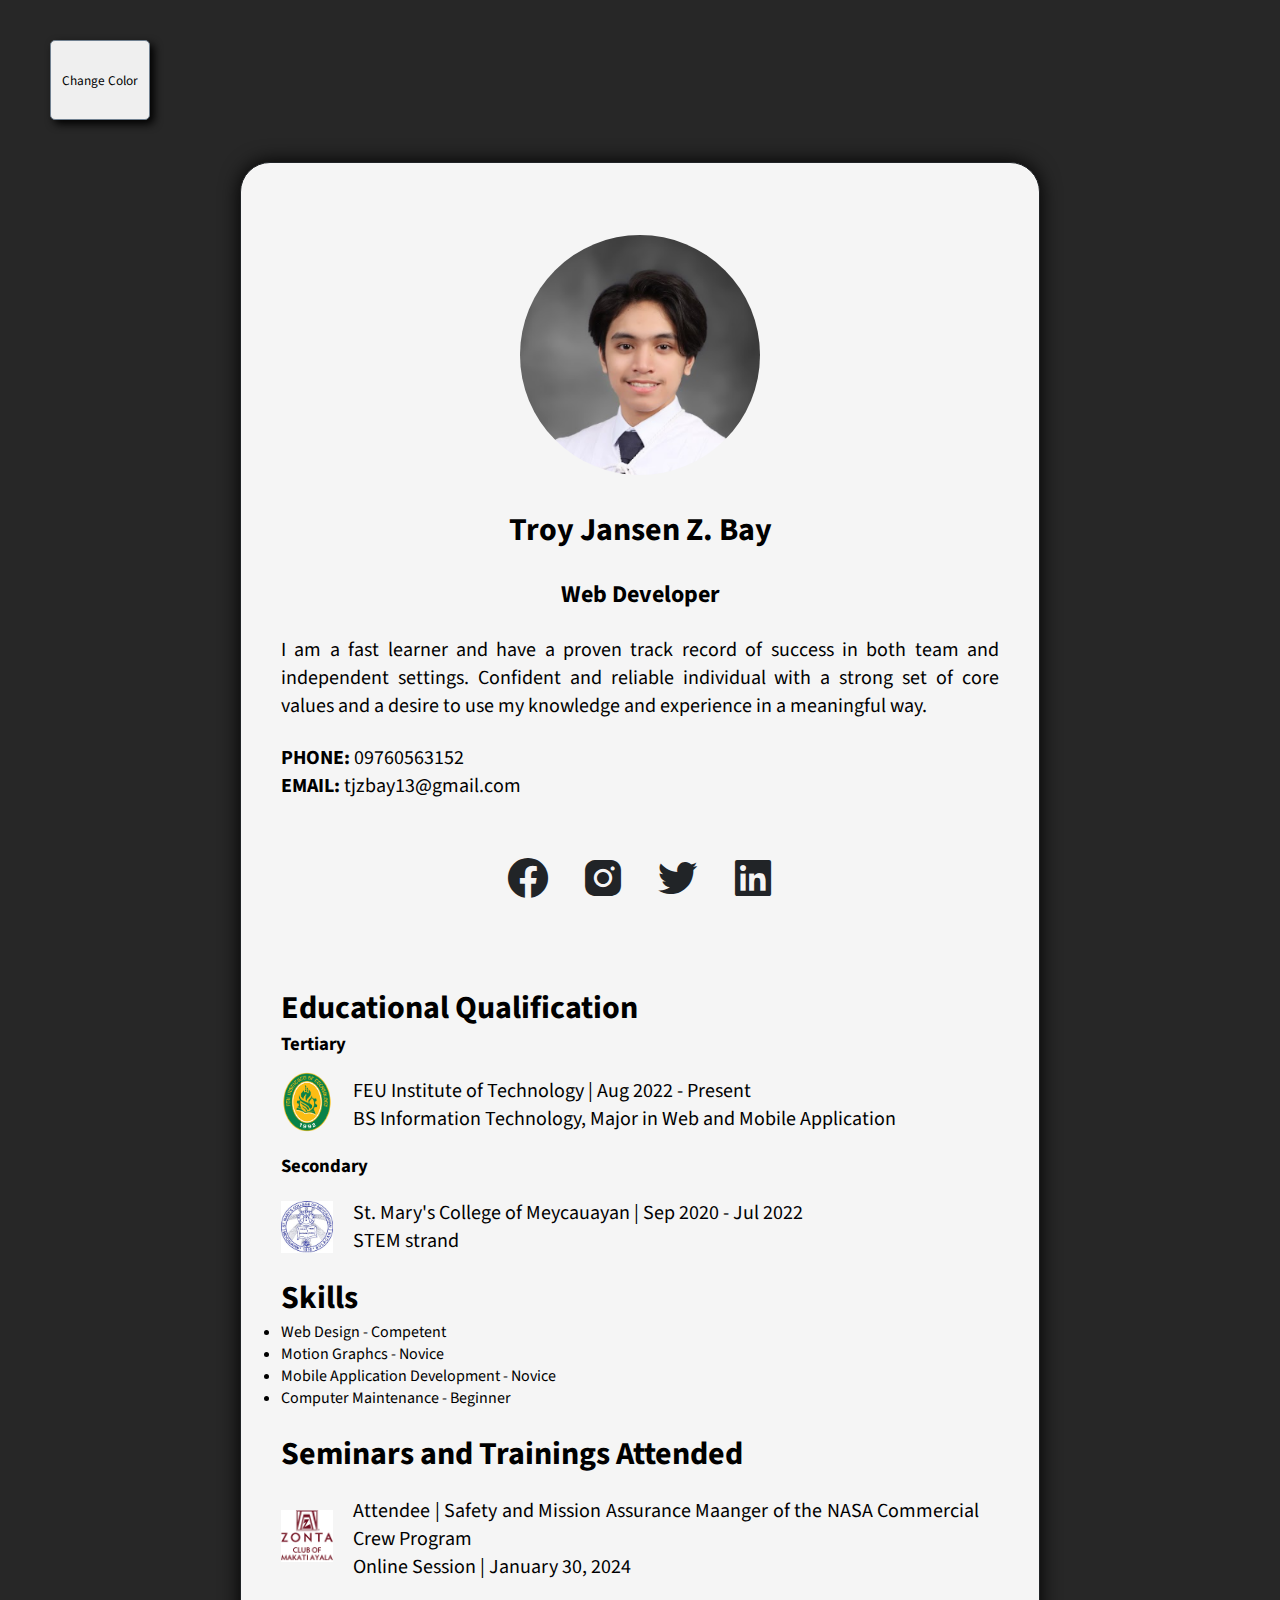
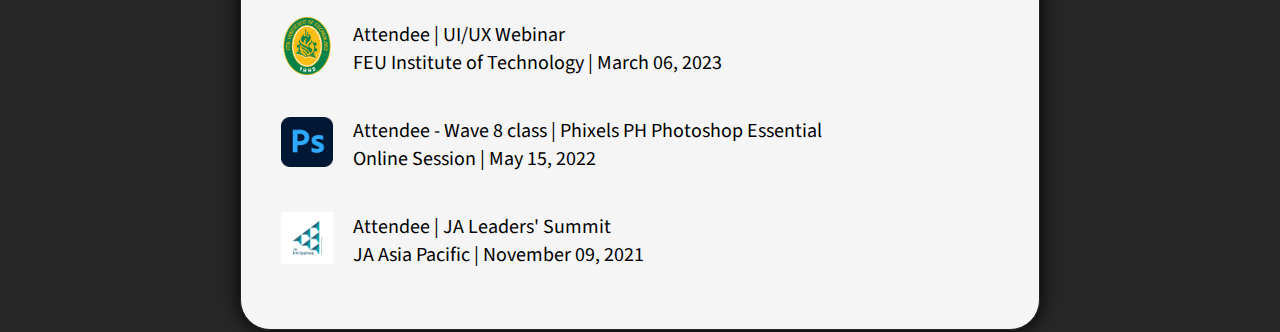
<file: index.html>
<!DOCTYPE html>
<html lang="en">
  <head>
    <meta charset="UTF-8" />
    <meta name="viewport" content="width=device-width, initial-scale=1.0" />
    <link rel="stylesheet" href="./Style/style.css" />
    <link
      href="https://unpkg.com/boxicons@2.1.4/css/boxicons.min.css"
      rel="stylesheet"
    />
    <!-- Google tag (gtag.js) -->
<script async src="https://www.googletagmanager.com/gtag/js?id=G-W4TLEFJ5BL"></script>
<script>
  window.dataLayer = window.dataLayer || [];
  function gtag(){dataLayer.push(arguments);}
  gtag('js', new Date());

  gtag('config', 'G-W4TLEFJ5BL');
</script>
  </head>
  <body>
    <main class="container">
      <div class="btn">
        <button class="btn-color-change" id="btn-color" onclick="changeColor()">
          Change Color
        </button>
      </div>

      <section class="wrapper">
        <div class="profile">
          <div class="profile-image">
            <img src="./Images/troyprof.png" alt="" class="profile-pic" />
          </div>
          <div class="profile-info">
            <h1 class="profile-name">Troy Jansen Z. Bay</h1>
            <h2 class="profile-profession">Web Developer</h2>
            <p class="profile-description">
              I am a fast learner and have a proven track record of success in
              both team and independent settings. Confident and reliable
              individual with a strong set of core values and a desire to use my
              knowledge and experience in a meaningful way.
            </p>
            <div class="profile-contact">
              <div class="phone">
                <p><strong>PHONE: </strong>09760563152</p>
              </div>
              <div class="email">
                <p><strong>EMAIL: </strong>tjzbay13@gmail.com</p>
              </div>
            </div>
            <div class="profile-contact-icon">
              <div class="icons">
                <a href="facebook.com"
                  ><i class="bx bxl-facebook-circle"></i
                ></a>
                <a href="instagram.com"><i class="bx bxl-instagram-alt"></i></a>
                <a href="twitter.com"><i class="bx bxl-twitter"></i></a>
                <a href="linkedin.com"
                  ><i class="bx bxl-linkedin-square"></i
                ></a>
              </div>
            </div>
          </div>
        </div>
        <div class="information">
          <div class="education">
            <h1>Educational Qualification</h1>
            <h3>Tertiary</h3>
            <div class="tertiary">
              <div class="logo">
                <img
                  class="logo"
                  src="./Images/FEUTech_logo.png"
                  alt="Logo Feu Tech"
                />
              </div>
              <p>
                FEU Institute of Technology | Aug 2022 - Present <br />
                BS Information Technology, Major in Web and Mobile Application
              </p>
            </div>
            <h3>Secondary</h3>
            <div class="secondary">               
              <img class="logo" src="./Images/SMCM.jpg" alt="Logo STI" />
              <p>
                St. Mary's College of Meycauayan | Sep 2020 - Jul 2022 <br />
                STEM strand
              </p>
            </div>
          </div>
          <div class="skills">
            <h1>Skills</h1>
            <p>
              <li>Web Design - Competent <br /></li>
              <li>Motion Graphcs - Novice <br /></li>
              <li>Mobile Application Development - Novice <br /></li>
              <li>Computer Maintenance - Beginner <br /></li><br>
            </p>
          </div>
          <div class="seminars">
            <h1>Seminars and Trainings Attended</h1>
            <div class="tertiary">
              <div class="logo">
                <img class="logo" src="./Images/zonta.png" alt="" />
              </div>
              <p>
                Attendee | Safety and Mission Assurance Maanger of the NASA Commercial Crew Program <br />
                Online Session | January 30, 2024
              </p>
            </div>
            <div class="tertiary">
              <div class="logo">
                <img class="logo" src="./Images/FEUTech_logo.png" alt="" />
              </div>
              <p>
                Attendee | UI/UX Webinar <br />
                FEU Institute of Technology | March 06, 2023
              </p>
            </div>
            <div class="tertiary">
              <div class="logo">
                <img class="logo" src="./Images/adobe.png" alt="" />
              </div>
              <p>
                Attendee - Wave 8 class | Phixels PH Photoshop Essential <br />
                Online Session | May 15, 2022
              </p>
            </div>
            <div class="tertiary">
              <div class="logo">
                <img class="logo" src="./Images/JAlogo.png" alt="" />
              </div>
              <p>
                Attendee | JA Leaders' Summit <br />
                JA Asia Pacific | November 09, 2021
              </p>
            </div>
          </div>
        </div>
      </section>
    </main>

    <script src="./JS/script.js"></script>
  </body>
</html>
</file>
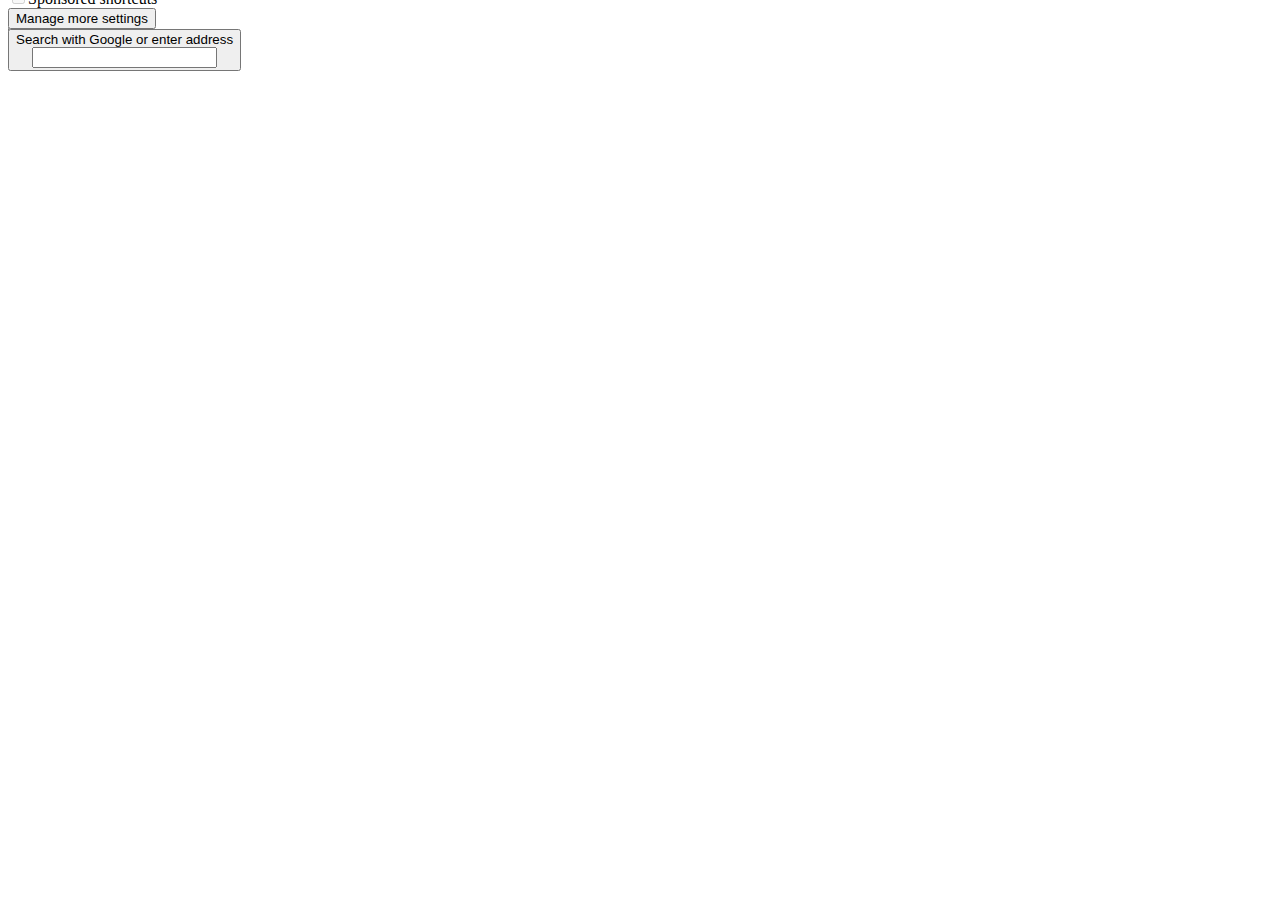
<file: Images/New Tab.htm>
<!-- This Source Code Form is subject to the terms of the Mozilla Public
   - License, v. 2.0. If a copy of the MPL was not distributed with this file,
   - You can obtain one at http://mozilla.org/MPL/2.0/. -->
<!DOCTYPE html>
<html lang="en-US" dir="ltr" lwt-newtab-brighttext=""><head>
<meta http-equiv="content-type" content="text/html; charset=UTF-8">
    <meta charset="utf-8">
    <meta http-equiv="Content-Security-Policy" content="default-src 'none'; object-src 'none'; script-src resource: chrome:; connect-src https:; img-src https: data: blob: chrome:; style-src 'unsafe-inline';">
    <meta name="color-scheme" content="light dark">
    <title data-l10n-id="newtab-page-title">New Tab</title>
    <link rel="icon" type="image/png" href="chrome://branding/content/icon32.png">
    <link rel="localization" href="branding/brand.ftl">
    <link rel="localization" href="toolkit/branding/brandings.ftl">
    <link rel="localization" href="browser/newtab/newtab.ftl">
    <link rel="stylesheet" href="chrome://global/skin/design-system/tokens-brand.css">
    <link rel="stylesheet" href="chrome://browser/content/contentSearchUI.css">
    <link rel="stylesheet" href="chrome://activity-stream/content/css/activity-stream.css">
  </head>
  <body class="activity-stream" style="--newtab-search-icon: url(moz-extension://29783b93-2244-4a98-8e34-2e6519bd6ae1/favicon.ico);">
    <div id="root"><div><span><button class="icon icon-settings personalize-button personalize-animate-appear-done personalize-animate-enter-done" data-l10n-id="newtab-personalize-icon-label" title="Personalize new tab" aria-label="Personalize new tab"></button><div class="customize-menu" role="dialog" data-l10n-id="newtab-personalize-dialog-label" aria-label="Personalize"><button class="close-button" data-l10n-id="newtab-custom-close-button">Close</button><div></div><div class="home-section"><div id="shortcuts-section" class="section"><moz-toggle id="shortcuts-toggle" preference="feeds.topsites" eventsource="TOP_SITES" data-l10n-id="newtab-custom-shortcuts-toggle" data-l10n-attrs="label, description" label="Shortcuts" description="Sites you save or visit"></moz-toggle><div><div class="more-info-top-wrapper"><div class="more-information" style="margin-top: -78px;"><select id="row-selector" class="selector" name="row-count" preference="topSitesRows" disabled="disabled" aria-labelledby="custom-shortcuts-title"><option value="1" data-l10n-id="newtab-custom-row-selector" data-l10n-args="{&quot;num&quot;: 1}" selected="selected">1 row</option><option value="2" data-l10n-id="newtab-custom-row-selector" data-l10n-args="{&quot;num&quot;: 2}">2 rows</option><option value="3" data-l10n-id="newtab-custom-row-selector" data-l10n-args="{&quot;num&quot;: 3}">3 rows</option><option value="4" data-l10n-id="newtab-custom-row-selector" data-l10n-args="{&quot;num&quot;: 4}">4 rows</option></select><div class="check-wrapper" role="presentation"><input id="sponsored-shortcuts" class="sponsored-checkbox" disabled="disabled" type="checkbox" preference="showSponsoredTopSites" eventsource="SPONSORED_TOP_SITES"><label class="sponsored" for="sponsored-shortcuts" data-l10n-id="newtab-custom-sponsored-sites">Sponsored shortcuts</label></div></div></div></div></div><div id="recent-section" class="section"><label class="switch"><moz-toggle id="highlights-toggle" preference="feeds.section.highlights" eventsource="HIGHLIGHTS" data-l10n-id="newtab-custom-recent-toggle" data-l10n-attrs="label, description" label="Recent activity" description="A selection of recent sites and content"></moz-toggle></label></div><span class="divider" role="separator"></span><div><button id="settings-link" class="external-link" data-l10n-id="newtab-custom-settings">Manage more settings</button></div></div></div></span><div class="outer-wrapper ds-outer-wrapper-breakpoint-override only-search visible-logo"><main class=""><div class="non-collapsible-section"><div class="search-wrapper"><div class="logo-and-wordmark"><div class="logo"></div><div class="wordmark"></div></div><div class="search-inner-wrapper"><button class="search-handoff-button" data-l10n-id="newtab-search-box-handoff-input" data-l10n-args="{&quot;engine&quot;:&quot;Google&quot;}" tabindex="-1" title="Search with Google or enter address" aria-label="Search with Google or enter address"><div class="fake-textbox" data-l10n-id="newtab-search-box-handoff-text" data-l10n-args="{&quot;engine&quot;:&quot;Google&quot;}">Search with Google or enter address</div><input type="search" class="fake-editable" tabindex="-1" aria-hidden="true"><div class="fake-caret"></div></button></div></div></div><div class="body-wrapper on"><div class="discovery-stream ds-layout"><div class="ds-column ds-column-12"><div class="ds-column-grid"><div></div></div></div><style data-styles="[[null]]"></style></div></div></main></div></div></div>
    <div id="footer-asrouter-container" role="presentation"></div>
    <script async="" type="module" src="chrome://global/content/elements/moz-toggle.mjs"></script>
  

</body></html>
</file>
<file: Style/style.css>
@import url("https://fonts.googleapis.com/css2?family=Source+Sans+3:wght@300;400&display=swap");
* {
  margin: 0;
  padding: 0;
  box-sizing: border-box;
  font-family: "Source Sans 3", sans-serif;
}

body{
  background-color: #272727;

}

.container {
  display: flex;
  justify-content: center;
  align-items: center;
  flex-direction: column;
  margin: 0 1.875rem;
}

.wrapper {
  margin: 0.125rem auto;
  width: 100%;
  max-width: 50rem;
  border: 1px solid #212427;
  border-radius: 0.3125rem;
  display: flex;
  flex-direction: column;
  justify-content: center;
  border-radius: 1.875rem;
  background-color: #f5f5f5;
  transition: 600ms;
  box-shadow: 0 0 20px rgba(0, 0, 0, 1); 

  a {
    color: #212427;
    transition: 600ms;
  }
  .bx:hover {
    color: blue;
    transition: 200ms ease;
  }
}
.dark {
  background-color: #084e28;
  color: #ffdc5c;

  a {
    color: #ffdc5c;
  }
  .bx:hover {
    color: #47f3ff;
    box-shadow: 0 0 10px 5px rgba(0, 0, 0, 0.3);
  }
}

.btn {
  width: 100%;
  height: auto;
  margin: 1.25rem auto;
}

.btn-color-change {
  width: 100%;
  max-width: 6.25rem;
  margin: 1.25rem;
  height: 5rem;

  cursor: pointer;
  box-shadow: 0.25rem 0.25rem 0.5rem rgba(0, 0, 0, 1);
  border-radius: 0.3125rem;
  border: slategray 0.0625rem solid;
  transition: 0.4s;
}

.btn-color-change:hover {
  background-color: #084e28;
  color: #ffdc5c;
  transform: scale(1.1);
  border: none;
  box-shadow: none;
}

.profile,
.information {
  margin: 2.5rem;
}

.profile-image {
  width: 100%;
  max-width: 75rem;
  height: auto;
  display: flex;
  justify-content: center;
  align-items: center;
  margin: 2rem auto;
}

.profile-pic {
  width: 100%;
  max-width: 15rem;
  height: auto;
  border-radius: 10rem;
}

.profile-name,
.profile-profession {
  display: flex;
  align-items: center;
  justify-content: center;
  margin: 1.5rem;
}

p {
  font-size: 1.25rem;
  text-align: justify;
}

.logo {
  width: 100%;
  max-width: 3.25rem;
}

.bx {
  font-size: 3rem;
  margin-top: 1.875rem;
}

.tertiary,
.secondary {
  display: flex;
  justify-self: center;
  align-items: center;
  flex-direction: row;
  width: 100%;
  p {
    margin: 1.25rem;
  }
}

.profile-contact-icon {
  display: flex;
  justify-content: center;
  align-items: center;
  width: 100%;
  .icons {
    display: flex;
    align-items: center;
    justify-content: space-around;
    width: 100%;
    max-width: 300px;
  }
}

.profile-contact {
  margin: 1.5rem auto;
}
</file>
